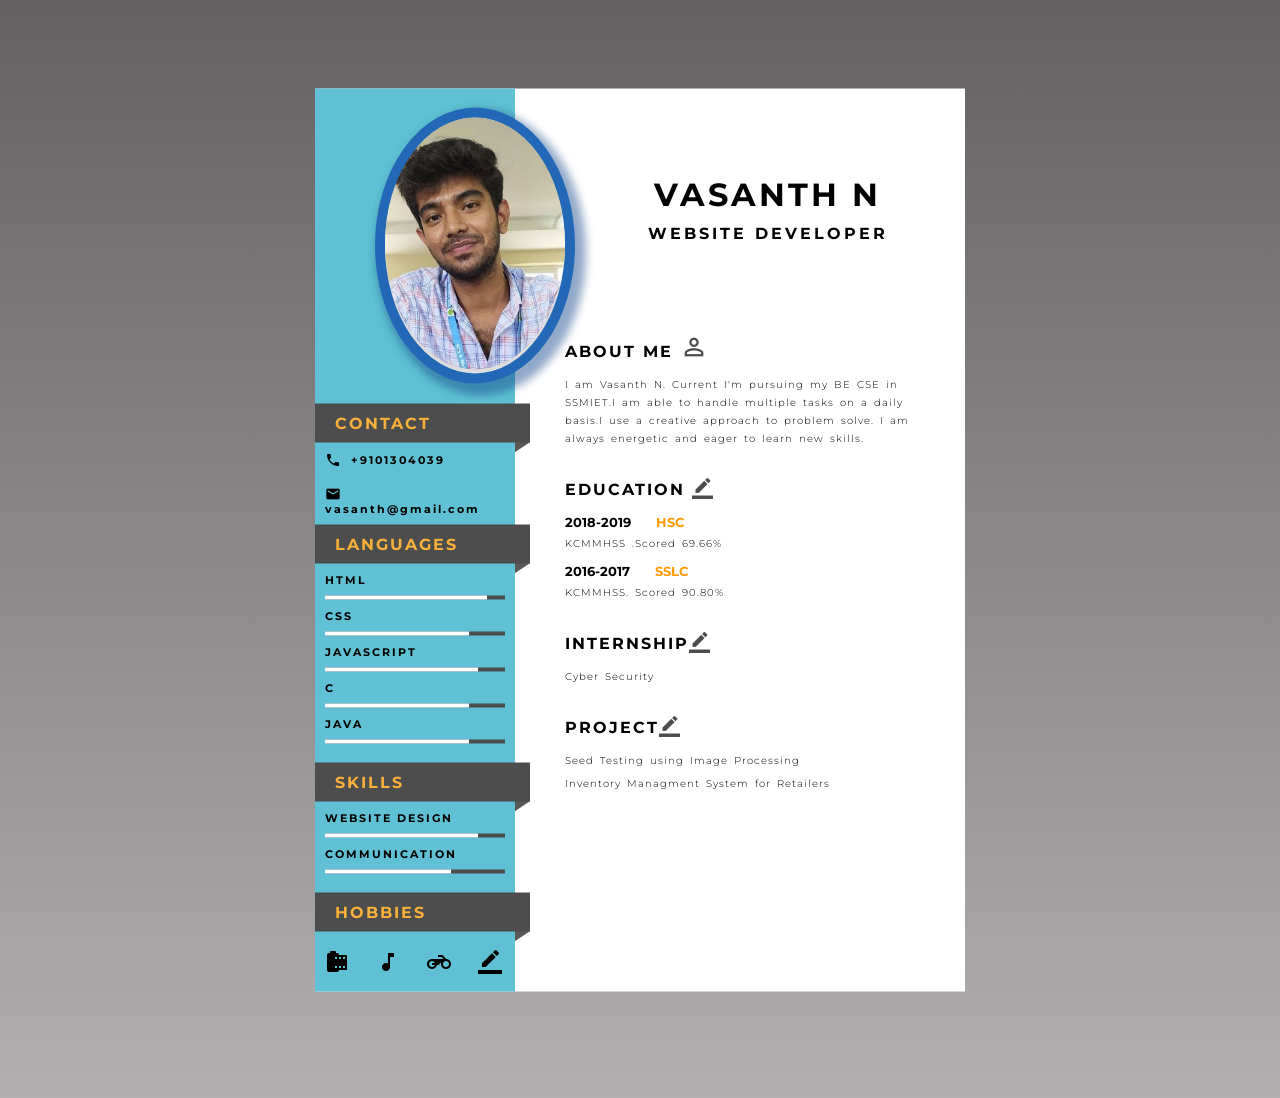
<file: ASSIGNMENT-1(922119104046-Vasanth N)/index.html>
<!DOCTYPE html>
<html>
<head>
	<title></title>
	<meta name="viewport" content="width=device-width, initial-scale=1.0">
	<link rel="stylesheet" type="text/css" href="css/style.css">
	<link href="https://fonts.googleapis.com/icon?family=Material+Icons" rel="stylesheet">

</head>
<body>

<div class="main">
	<div class="left">
		<br>
		<div class="profile-img"><img src="image/profile.jpg"></div>

		<div class="box-1">
			<div class="heading">
				<p>CONTACT</p>
			</div>
			<p class="p1"><i class="material-icons icons1">call</i>+9101304039</p>
			<p class="p1"><i class="material-icons icons1">email</i>vasanth@gmail.com</p>
		</div>

		<div class="box-1">
			<div class="heading">
				<p>LANGUAGES</p>
			</div>

			<p class="p1">HTML
			<div class="skill-container">
				<div class="skill html"></div>
			</div>
			</p>

			<p class="p1">CSS
			<div class="skill-container">
				<div class="skill css"></div>
			</div>
			</p>

			<p class="p1">JAVASCRIPT
			<div class="skill-container">
				<div class="skill js"></div>
			</div>
			</p>

			<p class="p1">C
			<div class="skill-container">
				<div class="skill c"></div>
			</div>
		</p>
			<p class="p1">JAVA
				<div class="skill-container">
					<div class="skill java"></div>
				</div>
				</p>
		</div>
		<br>

		<div class="box-1">
			<div class="heading">
				<p>SKILLS</p>
			</div>

			<p class="p1">WEBSITE DESIGN
			<div class="skill-container">
				<div class="skill web"></div>
			</div>
			</p>

			<p class="p1">COMMUNICATION
			<div class="skill-container">
				<div class="skill com"></div>
			</div>
			</p>

			
		</div>
		<br>
		<div class="box-1">
			<div class="heading">
				<p>HOBBIES</p>
			</div>

			<div class="h-div">
				<i class="material-icons icons2">camera_roll</i>
				<i class="material-icons icons2">music_note</i>
				<i class="material-icons icons2">motorcycle</i>
				<i class="material-icons icons2">border_color</i>
			</div>
			
		</div>

	</div>


	<div class="right">
		<div class="name-div">
			<h1>VASANTH N</h1>
			<p>WEBSITE DEVELOPER</p>
		</div>

		<div class="box-2">
			<h2>ABOUT ME <i class="material-icons icons3" style="font-size: 28px!important; ">perm_identity</i></h2>
			<p class="p2">
            I am Vasanth N. Current I'm pursuing my BE CSE in SSMIET.I am able to handle multiple tasks on a daily basis.I use a creative approach to problem solve. I am always energetic and eager to learn new skills.
		</div>



		<div class="box-2">
			<h2>EDUCATION <i class="material-icons icons3" >border_color</i></h2>
			<p class="p3">2018-2019 <span>HSC</span></p>
			<p class="p2">
				KCMMHSS .Scored 69.66%
			</p>

			<p class="p3">2016-2017 <span>SSLC </span></p>
			<p class="p2">
				KCMMHSS. Scored 90.80%  
			</p>

			
		</div>

		<div class="box-2">
			<h2>INTERNSHIP<i class="material-icons icons3" >border_color</i></h2>
             <p class="p2">Cyber Security</p>   
</div>
	

		<div class="box-2">
			<h2>PROJECT<i class="material-icons icons3" >border_color</i></h2>
             <p  class="p2" >Seed Testing using Image Processing</p>   
             <p  class="p2">Inventory Managment System for Retailers</p>
</div>


		
	</div>
</div>




</body>
</html>
</file>
<file: ASSIGNMENT-1(922119104046-Vasanth N)/css/style.css>
@import url('https://fonts.googleapis.com/css2?family=Montserrat&display=swap');
body{
	background-image: linear-gradient(#636162, #b1afaf);
	height: 122vh;
	font-weight: bold;
	letter-spacing: 2px;
}
*{
	margin: 0px; padding: 0px; font-family: 'Montserrat', sans-serif;
}
.main{
	background-color: white;
	height: auto;
	width: 650px;
	position: absolute;
	transform: translate(-50%, -50%);
	left: 50%;
	top: 60%;
}
.left{
	background-color: #5fc1d3;
	width: 200px;
	height: 100%;
	float: left;
}
.right{
	width: 450px;
	float: left;
}
.profile-img{
	height: 250spx;
	width: 180px;
	background-color: #ddd;
	border-radius: 50%;
	margin-bottom: 20px;
	margin-left: 60px;
	border: 10px solid #2368b6;
	box-shadow: 6px 7px 9px 5px #0b418673;
}
.profile-img img{
	width: 100%;
	border-radius: 50%;
}
.box-1{
	position: relative;
}
.heading{
	background-color: #4d4d4d;
	padding: 10px;
	color: #fbb03b;
	text-align: left;
	padding-left: 20px;
	margin-right: -15px;
}
.heading::after{
	content: '';
	position: absolute;
	width: 21px;
	height: 18px;
	background-color: #5a5959;
	left: 191px;
	top: 26px;
	transform:rotate(56deg);
	z-index: -1;
}
.p1{
	padding: 9px 10px;
	font-size: 11px;
}
.icons1{
	font-size: 16px!important;
	padding-right: 10px!important;
	vertical-align: sub;
}
.skill-container{
	width: 90%;
	background-color: #4d4d4d;
	margin: 0px 10px;
}
.skill{
	text-align: right;
	padding-top: 2px;
	padding-bottom: 2px;
	color: white;
}
.html{
	width: 90%;
	background-color: white;
}
.css{
	width: 80%;
	background-color: white;
}
.js{
	width: 85%;
	background-color: white;
}
.c{
	width: 80%;
	background-color: white;
}
.java{
	width: 80%;
	background-color: white;
}
.web {
	width: 85%;
	background-color: white;
}
.com{
	width: 70%;
	background-color: white;
}
.icons2{
	padding: 18px 10px;
}
.name-div{
	padding: 86px 0px 60px 55px;
	text-align: center;
	letter-spacing: 3px;
}
.name-div h1{
	margin-bottom: 10px;
}
.box-2{
	padding: 0px 50px;
	margin-top: 30px;
}
.p2{
	font-size: 10px;
	font-weight: 300;
	letter-spacing: 1px;
	word-spacing: 2px;
	line-height: 18px;
	margin-top: 5px;
}
h2{
	font-size: 16px;
	margin-bottom: 15px;
}
.icons3{
	vertical-align: bottom;
	font-size: 21px!important;
	color: #4d4d4d;
}
.p3{
	font-size: 13px;
	word-spacing: 1px;
	letter-spacing: 0px;
	margin-top: 10px;
}
.p3 span{
	color: #ff9b00; padding-left: 20px;
}
</file>
